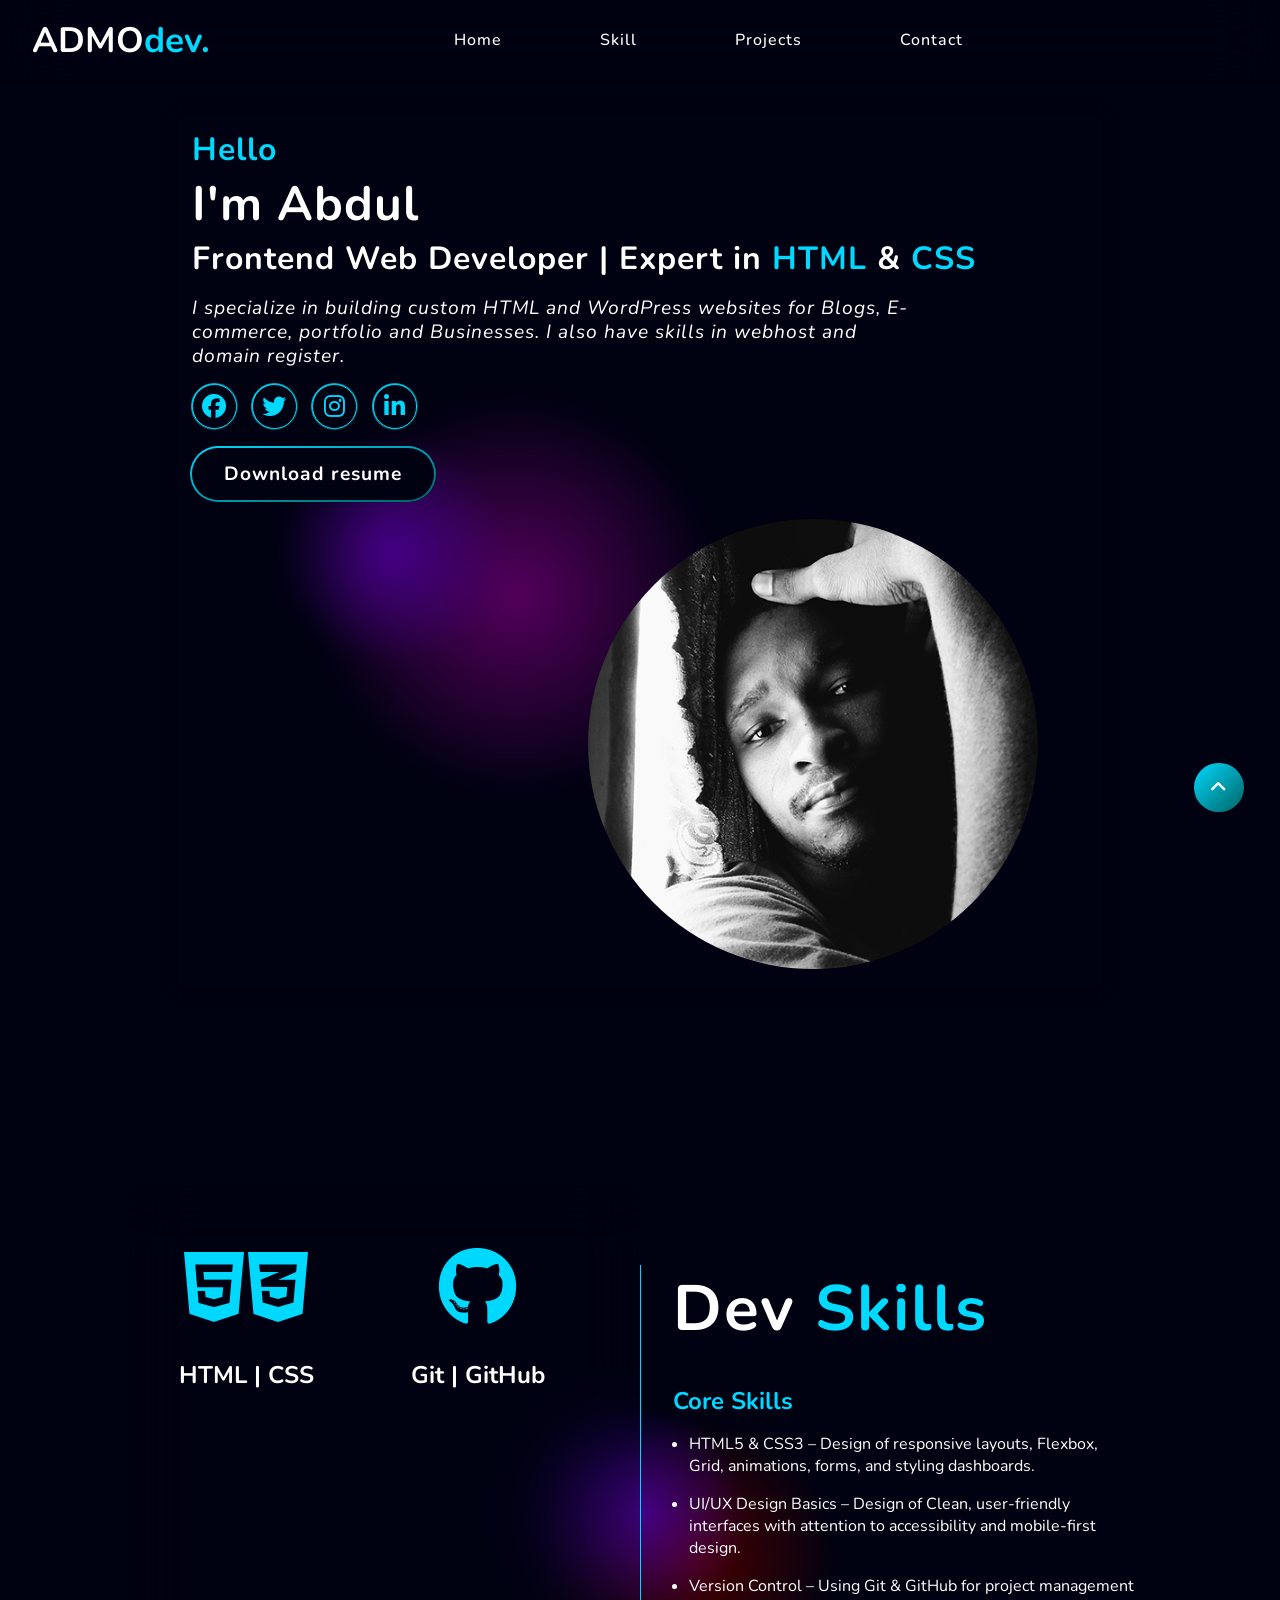
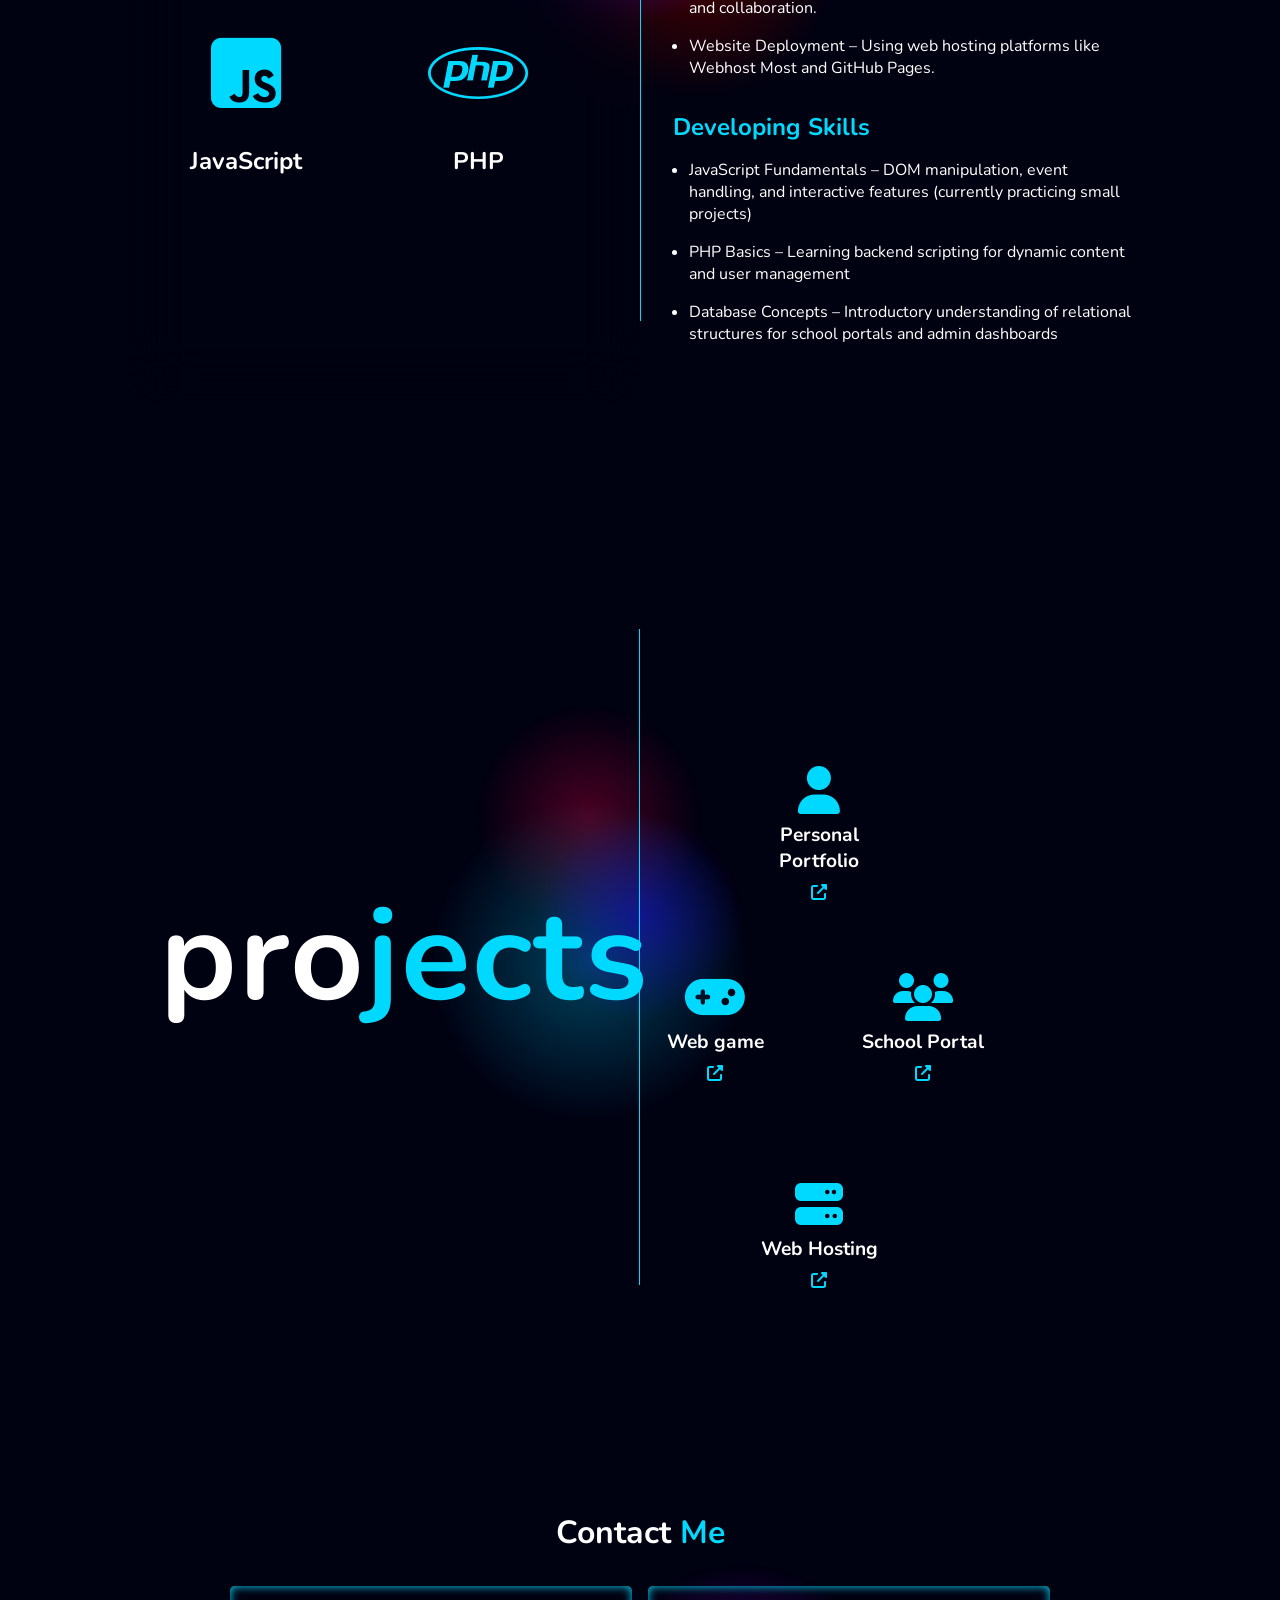
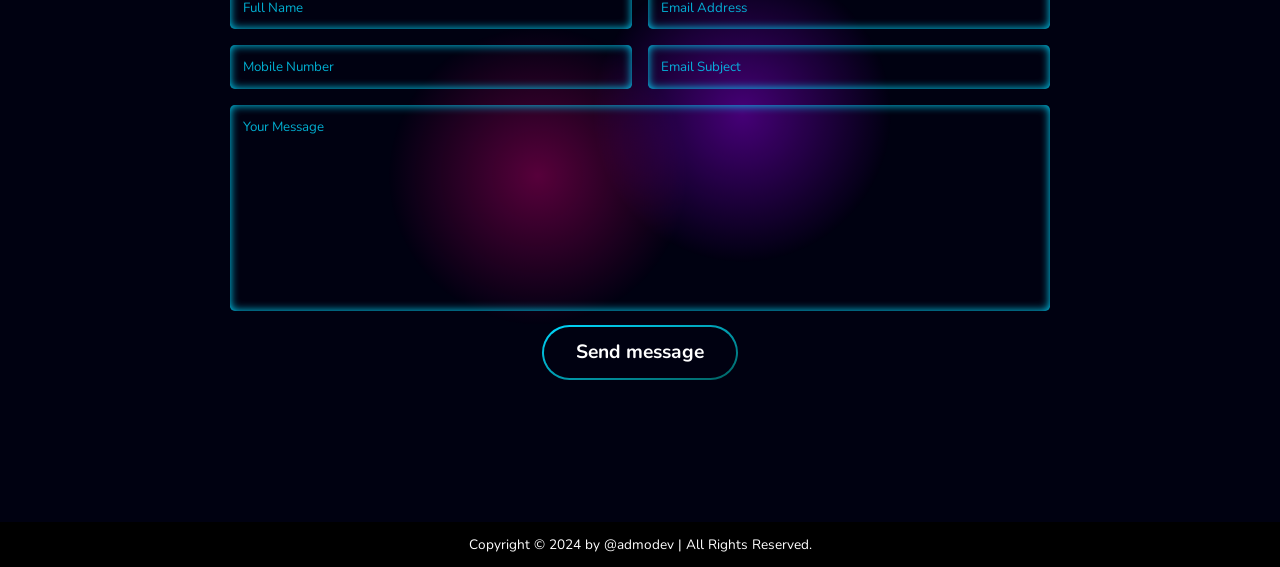
<file: index.html>
<!DOCTYPE html>
<html lang="en">
<head>
  <link rel="stylesheet" href="https://cdnjs.cloudflare.com/ajax/libs/font-awesome/6.5.2/css/all.min.css" integrity="sha512-SnH5WK+bZxgPHs44uWIX+LLJAJ9/2PkPKZ5QiAj6Ta86w+fsb2TkcmfRyVX3pBnMFcV7oQPJkl9QevSCWr3W6A==" crossorigin="anonymous" referrerpolicy="no-referrer" />
  <link rel="stylesheet" href="styles/styles.css">

  <meta charset="UTF-8">
  <meta name="viewport" content="width=device-width, initial-scale=1.0">
  <title>Personal portfolio</title>
</head>
<body>
  <!--HEADER DESIGN-->
  
  <header class="nav">
    <input type="checkbox" id="check">
    <h1 class="logo">ADMO<span>dev.</span></h1>
    <label for="check">
      <i class="fa-solid fa-bars menu-btn"></i>
      <i class="fa-solid fa-xmark x-btn"></i>
    </label>
    
    <nav class="pages" id="pages">
      <a href="#home">Home</a>
      <a href="#portfolio">Skill</a>
      <a href="#projects">Projects</a>
      <a href="#contact">Contact</a>
    </nav>
  </header>

  <!--HOME SECTION-->
  <section class="home" id="home">
    <div class="blur">
      <div class="intro">
        <div class="details">
          <h2><span>Hello</span></h3>
          <h1>I'm Abdul</h1>
          <h2>Frontend Web Developer | Expert in <span>HTML</span> & <span>CSS</span></h3>
          <p>I specialize in building custom HTML and WordPress websites for Blogs, E-commerce, portfolio and Businesses. I also have skills in webhost and domain register. </p>

          <div class="social-media">
            <a href=""><i class="fa-brands fa-facebook"></i></a>
            <a href=""><i class="fa-brands fa-twitter"></i></a>
            <a href=""><i class="fa-brands fa-instagram"></i></a>
            <a href="www.linkedin.com/in/abdul-wahid-mohammed-44a936222"><i class="fa-brands fa-linkedin-in"></i></a>
          </div>
          <a href="https://drive.google.com/file/d/1TiqeTRUZblvZ1CwMwdbxkfKnp1Rf6TTI/view?usp=drive_link" class="btn">Download resume</a>
        </div>
      </div>
      
      <div class="img">
        <img src="styles/pp.webp" alt="">
      </div>
    </div>
   
  </section>

  <!--SKILL SECTION-->
  <section class="portfolio" id="portfolio">
    
    <div class="portfolio-container">
      <div class="portfolio-box">
        <i class="fa-brands fa-html5"></i>
        <i class="fa-brands fa-css3-alt"></i>
        <h2>HTML | CSS</h2>
        <div class="portfolio-content">
          <h3>Responsive Design</h3>
          <p>Building responsive websites using custom HTML and CSS</p>
        </div>
      </div>

      <div class="portfolio-box">
        <i class="fa-brands fa-github"></i>
        <h2>Git | GitHub</h2>
        <div class="portfolio-content">
          <h3>Push, Pull & Version control</h3>
          <p>Real time experience in push, pull and version control functions on github</p>
        </div>
      </div>

      <div class="portfolio-box">
        <i class="fa-brands fa-square-js"></i>
          <h2>JavaScript</h2>
        <div class="portfolio-content">
          <h3>JavaScript</h3>
          <p>Expanding into fullstack by learning backend languages like JavaScript</p>
        </div>
      </div>

      <div class="portfolio-box">
        <i class="fa-brands fa-php"></i>
          <h2>PHP</h2>
        <div class="portfolio-content">
          <h3>PHP</h3>
          <p>Expanding into fullstack by learning backend languages like PHP</p>
        </div>
      </div>
    </div>

    <div class="details">
      <h1>Dev<span> Skills</span></h1>
      <div class="skill-list">
        <h2><span>Core Skills</span> </h2>
        <ul>
          <li>HTML5 & CSS3 – Design of responsive layouts, Flexbox, Grid, animations, forms, and styling dashboards.</li>
          <li>UI/UX Design Basics – Design of Clean, user-friendly interfaces with attention to accessibility and mobile-first design.</li>
          <li>Version Control – Using Git & GitHub for project management and collaboration.</li>
          <li>Website Deployment – Using web hosting platforms like Webhost Most and GitHub Pages.</li>
        </ul>

        <h2><span>Developing Skills</span> </h2>
        <ul>
          <li>JavaScript Fundamentals – DOM manipulation, event handling, and interactive features (currently practicing small projects)</li>
          <li>PHP Basics – Learning backend scripting for dynamic content and user management</li>
          <li>Database Concepts – Introductory understanding of relational structures for school portals and admin dashboards</li>
        </ul>
        
      </div>
    </div>
  </section>

<!--This is the projects section-->
  <section class="projects" id="projects">
    
    <div class="projects-container">

      <div class="con1 same">
        <div class="projects-box box1">
          <div class="item">
            <i class="fa-solid fa-user"></i>
            <h2>Personal Portfolio</h2>
            <a href="#"><i class="fa-solid fa-up-right-from-square"></i></a>
          </div>
        </div>

        <div class="projects-box box2">
          <div class="item">
            <i class="fa-solid fa-users"></i>
            <h2>School Portal</h2>
            <a href="https://www.pinnaclestaracademy.fyi"><i class="fa-solid fa-up-right-from-square"></i></a>
          </div>
        </div>

        <div class="projects-box box3">
          <div class="item">
            <i class="fa-solid fa-server"></i>
            <h2>Web Hosting</h2>
            <a href="#"><i class="fa-solid fa-up-right-from-square"></i></a>
          </div>
        </div>

        <div class="projects-box box4">
          <div class="item">
            <i class="fa-solid fa-gamepad"></i>
            <h2>Web game</h2>
            <a href="#"><i class="fa-solid fa-up-right-from-square"></i></a>
          </div>
        </div>
      </div>
    </div>

    <div class="details">
      <h1>pro<span>jects</span></h1>
    </div>
  </section>


  <section class="contact" id="contact">
      <h1>Contact <span>Me</span></h1>
      <form action="https://formsubmit.co/mmohamme319@gmail.com" method="POST">
        <!--THIS IS A HONEY POT -->
        <input type="text" name="_honey" style="display: none;">

        <!--DISABLE CAPTCHA -->
        <input type="hidden" name="_captcha" value="false">

        <!--THIS IS A SUCCESS PAGE -->
        <input type="hidden" name="_next" value="https://admo-dev.github.io/Mohammed-Abdul-Wahid/success-page.html" >

        <div class="input-box">
          <input type="text" name="name" placeholder="Full Name" required>
          <input type="email" name="email" placeholder="Email Address" required>
        </div>

        <div class="input-box">
          <input type="number" name="Phone&nbsp;number" placeholder="Mobile Number">
          <input type="text" name="E-mail&nbsp;subject" placeholder="Email Subject" required>
        </div>

        <textarea name="Message" id="" cols="30" rows="10" placeholder="Your Message" required></textarea>
        <button class="btn" type="submit">Send message</button>
      </form>
    </section>

    <footer class="footer">
      <div class="footer-text">
        <p>Copyright &copy; 2024 by @admodev | All Rights Reserved.</p>
      </div>
      <div class="footer-icon">
        <a href="#home"><i class="fa-solid fa-angle-up"></i></a>
      </div>
      
    </footer>
  </section>

</body>
</html>
</file>
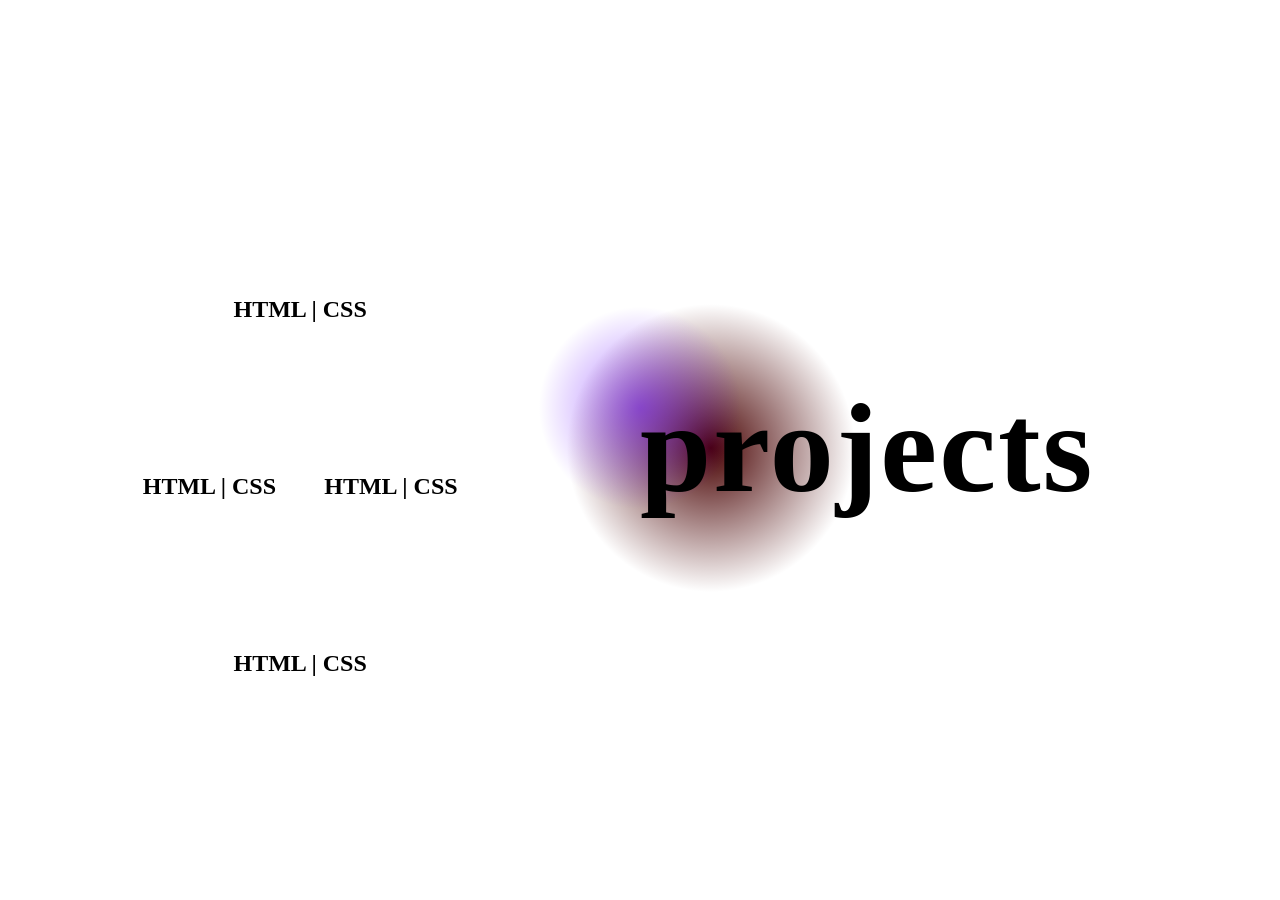
<file: project.html>
<!DOCTYPE html>
<html lang="en">
<head>
    <meta charset="UTF-8">
    <meta name="viewport" content="width=device-width, initial-scale=1.0">
    <title>Document</title>
    <style>
        @import url('https://fonts.googleapis.com/css2?family=Nunito:ital,wght@0,200..1000;1,200..1000&display=swap');



.projects {
  display: flex;
  flex-direction: row;
  margin: auto;
  width: 80%;
  height: 80vh;
  justify-content: space-between;
  padding: 5rem 0 0 0;
  align-items:center;
  background: 
  radial-gradient(circle farthest-side at 50% 50%, rgba(98, 0, 255, 0.514)0%, rgba(0,0,0,0)20%),
  radial-gradient(circle closest-side at 57% 55%, rgb(71, 0, 0)0%, rgba(0,0,0,0)40%);
  
}

.projects .details h1 {
  display:inline-block;
  transition: all 0.3s ease;
  letter-spacing: 2px;
  font-size: 8rem;
  
}

.projects h2 {
  transition: all 0.3s ease;
  font-size: 1.5rem;
  
}

.projects .details {
  width: 50%;
  border-left: 1px solid var(--accent1);
  padding: 0 0 0 2rem;
  height: 80%;
  align-content:center;
  
}

.projects-container {
  margin: 10rem 0 0 0;
  flex: 1;
  height: 100%;
  justify-items: center;
  align-content:center;
}



.projects-box {
  position:absolute;
  
  border-radius: 0.5rem;
  transition: all 0.5s ease;
  text-align:center;
  width: 150px;
  height: 150px; 
  
}

.box1 {
  top:0;
}

.box2 {
  right:0;
}

.box3 {
  bottom:0;
}

.box4 {
  left:0;
}

.projects-box:hover h2 {
  color: rgba(255, 255, 255, 0.404);
}


.projects-box:hover{
  transform: scale(1.02);
}

.projects .con1 {
  position:relative;
  display:flex;
  align-items:center;
  justify-content:center;
  width:70%;
  height:70%;
 
}

.projects .item{
  width: 100%;
  height:100%;
}



.projects-box i {
  color: var(--accent1);
  font-size: 4rem;
}

.projects-content p {
  font-size: 1rem;
  text-shadow: 1px 1px 4px rgba(0, 0, 0, 1);
}

@media only screen and (min-width: 320px) and (max-width: 1000px) {

  .projects {
    height: 80vh;
    width:100vw;
    flex-direction:column-reverse;
    margin:0;
  }

  .projects .details h1 {
    font-size: 3rem;
  }

  .projects .details {
    width: 80%;
    margin:auto 0;
    border-left: none;
    border-bottom: 2px solid var(--accent1);
    padding: 0 0 0 0rem;
    height: 11%;
    text-align:center;
  
  }

  .projects .con1 {
    width: 100vw;
  }

  .projects-box {
    width: 120px;
    height: 120px; 
  
  }

  .projects-container {
     margin: 0 0 0 0;
  }
}

    </style>
</head>
<body>
    <section class="projects" id="projects">
    
    <div class="projects-container">

      <div class="con1 same">
        <div class="projects-box box1">
          <div class="item">
            <i class="fa-solid fa-code"></i>
            <h2>HTML | CSS</h2>
          </div>
        </div>

        <div class="projects-box box2">
          <div class="item">
            <i class="fa-solid fa-code"></i>
            <h2>HTML | CSS</h2>
          </div>
        </div>

        <div class="projects-box box3">
          <div class="item">
            <i class="fa-solid fa-code"></i>
            <h2>HTML | CSS</h2>
          </div>
        </div>

        <div class="projects-box box4">
          <div class="item">
            <i class="fa-solid fa-code"></i>
            <h2>HTML | CSS</h2>
          </div>
        </div>
      </div>
    </div>

    <div class="details">
      <h1>pro<span>jects</span></h1>
    </div>
  </section>
</body>
</html>
</file>
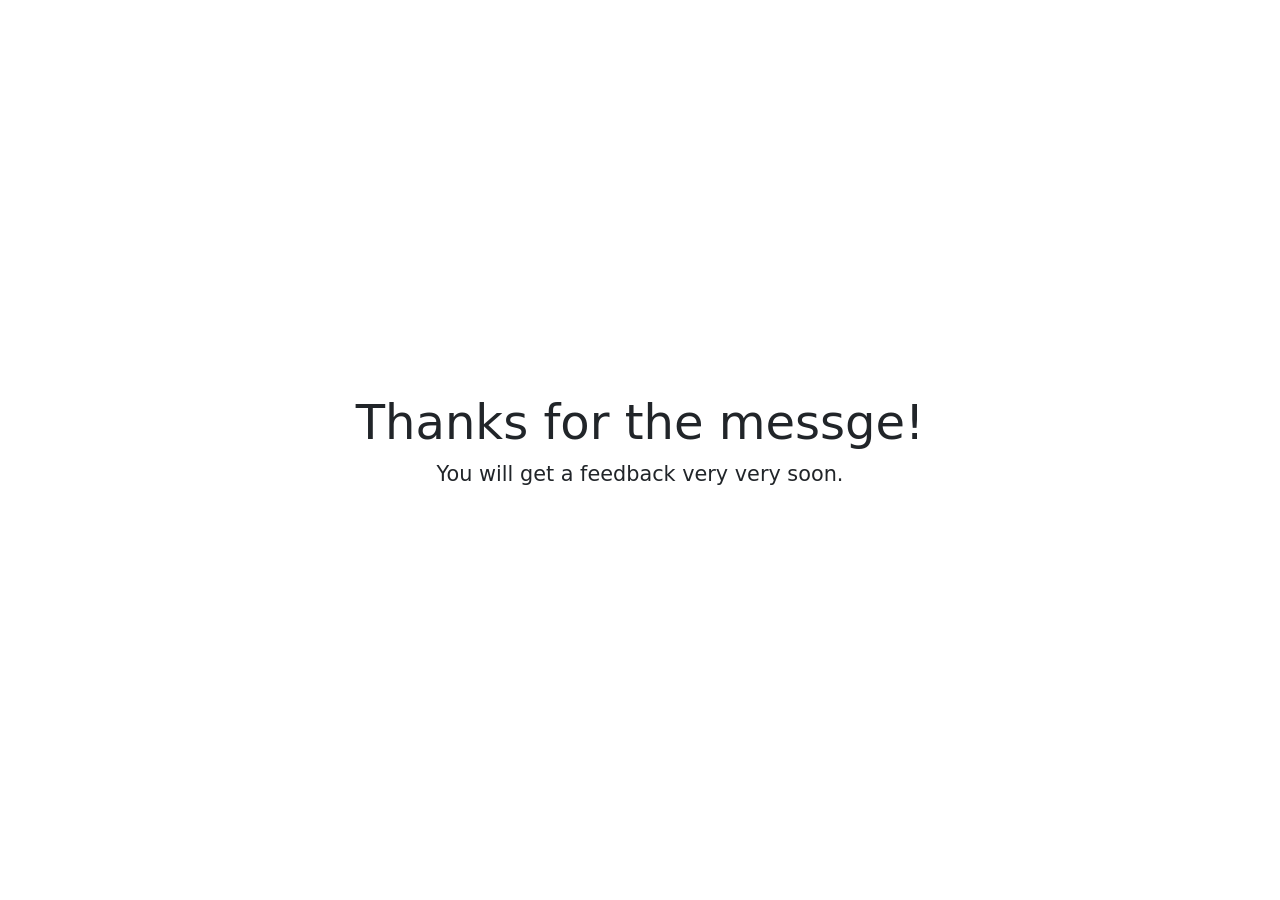
<file: success-page.html>
<!DOCTYPE html>
<html lang="en">
<head>
  <meta charset="UTF-8">
  <meta name="viewport" content="width=device-width, initial-scale=1.0, shrink-to-fit=0">
  <title>Success page</title>
  <link href="https://cdn.jsdelivr.net/npm/bootstrap@5.3.3/dist/css/bootstrap.min.css" rel="stylesheet" integrity="sha384-QWTKZyjpPEjISv5WaRU9OFeRpok6YctnYmDr5pNlyT2bRjXh0JMhjY6hW+ALEwIH" crossorigin="anonymous">
  <style>
    body {
      display: flex;
      flex-direction: column;
      align-items: center;
      justify-content: center;
      height: 100vh;
    }

    h1 {
      font-size: 3rem;
      text-align: center;
    }

    p {
      font-size: 1.3rem;
    }
  </style>
</head>
<body>
  <h1>Thanks for the messge!</h1>
  <p>You will get a feedback very very soon.</p>
</body>
</html>
</file>
<file: styles/styles.css>
@import url('https://fonts.googleapis.com/css2?family=Nunito:ital,wght@0,200..1000;1,200..1000&display=swap');

* {
  margin: 0;
  padding: 0;
  font-family: "Nunito", sans-serif;
  box-sizing: border-box;
  scroll-behavior:smooth;
  /*outline: 1px solid red !important;*/
}

:root {
  --accent1: rgb(0, 217, 255);
  --accent2: rgb(0, 99, 99);
  --accent3: rgba(162, 0, 255, 0.432);
  --accent4: rgba(255, 0, 140, 0.342);
  --accent5:rgb(13, 27, 24);
  --bg-clr: rgb(0, 1, 17);
}

body {
  background: var(--bg-clr);
}


.nav {
  display: flex;
  backdrop-filter: blur(30px);
  box-shadow: 1px 0 3px rgba(0,0,0,0.5);
  color: white;
  padding: 1rem 2rem;
  position:fixed;
  top: 0;
  width: 100%;

  

  z-index: 1;
}

.nav .logo {
  font-size: 2.2rem;
  flex: 0.5;
}

.nav h1 {
  font-size: 1.5rem;
  transition: 0.3s ease;
}

.nav .pages {
  display: flex;
  gap: 4rem;
  flex: 1;
  align-items:center;
}

.nav .pages a {
  font-size: 1rem;
  font-weight: 500;
  transition: all .3s ease;
  text-decoration:none;
  color:white;
  transition: all 0.3s ease-in;
  padding: 0.5rem 1rem;
  border: 1px solid transparent;
  letter-spacing: 1px;
}

.nav .pages a:hover {
  color: var(--accent1);
  border-bottom: 1px solid var(--accent1);
  border-top: 1px solid var(--accent1);
}

label i {
  font-size: 1.7rem;
  color: var(--txt-clr);
  transition: color 0.3s ;
}

label i:hover {
  color: var(--accent-clr);
}

label {
  display: none;
}

#check {
  display: none;
}

@media only screen and (min-width: 320px) and (max-width: 1000px) {
  .pages{
    position: fixed;
    flex-direction:column;
    background: rgba(0, 0, 0, 0.911);
    right: -10%;
    top: 0;
    width: 80%;
    height: 100vh;
    padding: 4rem 0 0 0;
    transform: translateX(110%);
    transition: all 0.3s;
  }

  label {
    display: block;
    z-index:100;
    margin-right: 3rem;
    margin-bottom: 0.8rem;
  }

  label .menu-btn{
    position: absolute;
    right: 5%;
    bottom: 30%;
  }

  label .x-btn {
    display: none;
    position: absolute;
    right: 5%;
    
  }

  #check:checked ~ label .menu-btn {
    display: none;
  }

  #check:checked ~ label .x-btn {
    display: block;
    color: white;
    transition: all 0.3s;
  }

  #check:checked ~ label .x-btn:hover {
    color: var(--accent-clr);
  }

  #check:checked ~ nav {
    transform: translateX(0);
  }
}



section{
  color: white;
  border-radius: 1rem;
}

.home{
  padding: 2rem;
  margin:5% auto;
  width: 80%;
  position: relative;
  
}

.home::before {
  content:'';
  position:absolute;
  background:
  radial-gradient(circle closest-side at 20% 50%, rgb(70, 0, 136)0%,  rgba(16, 34, 30, 0)70% ),
  radial-gradient(circle closest-side at 35% 55%, rgb(84, 0, 92)0%, rgba(0,0,0,0)70%);
  inset: 0 0 0 0;
  animation: breathing 7s linear infinite;
  width: 80%;
  margin:5% auto;
  z-index: 0;
  
}
/*
@keyframes breathing {
  0% , 100% {
    opacity: 0.2;
  } 

  50% {
    opacity: 1;
  }
}
*/


.blur {
  overflow:hidden;
  display: grid;
  backdrop-filter: blur(10px);
  padding: 2rem;
  border-radius: 2rem;
  gap: 2rem;
  
}



.intro {
  height: 110%;
  letter-spacing: 1px;
}

.intro p {
  max-width: 80%;
  font-style:italic;
  font-size: 120%;
  margin: 1rem 0 1rem 0;
  line-height: 1.5rem;
}

.home img {
  width: 90%;
  border-radius:15rem;
}

.home .img {
  justify-self:end;
}

h1 {
  font-size: 300%;
}

h2{
  font-size: 200%;
}

span{
  color: var(--accent1);
}

.home .btn {
  position:relative;
  text-decoration:none;
  color: white;
  font-size: 1.2rem;
  background: var(--bg-clr);
  padding: 0.8rem 2rem;
  text-wrap: nowrap;
  border-radius: 2rem;
  font-weight: bold;
  transition: all 0.3s ease;
}

.home .btn::after {
  content: '';
  background: linear-gradient(to bottom right, var(--accent1), var(--accent2));
  position: absolute;
  top: -2px;
  left: -2px;
  height: 100%;
  width: 100%;
  border-radius: 2rem;
  z-index: -1;
  padding: 2px;
}

.home .btn:hover {
  box-shadow: 1px 1px 40px var(--accent1), 1px 1px 40px var(--accent5);
  background: transparent;
}

.home .social-media a {
  position: relative;
  margin-right: 0.65rem;
  border: solid 1px var(--accent1);
  width: 2.8rem;
  height: 2.8rem;
  background: var(--bg-clr);
  border-radius: 50%;
  display: inline-flex;
  align-items: center;
  justify-content: center;
  margin-bottom: 2rem;
  transition: all .5s ease;
  text-decoration: none;
}

.home .social-media a::after {
  content: '';
  background: linear-gradient(to bottom right,  var(--accent1), var(--accent5));
  width: 100%;
  height: 100%;
  border-radius: 2rem;
  position:absolute;
  z-index: -1;
  padding: 2px;
}

.home .social-media a i {
  color: var(--accent1);
  font-size: 1.5rem;
  transition: all .5s ease;
 
}

.home .social-media a:hover {
  background: transparent;
  box-shadow: 1px 1px 40px var(--accent1), 1px 1px 40px var(--accent4);
}

.home .social-media a:hover i {
  color: white;
}

@media only screen and (min-width: 320px) and (max-width: 1000px) {
  .home{
   margin: 20% auto;
  }


  h1 {
  font-size: 150%;
}

  h2{
    font-size: 100%;
  }

  .intro p {
    font-size: 70%;
  }

  .home .btn {
    font-size: 0.5rem;
  }

  .home .social-media a {
    width: 1rem;
    height: 1rem;
  }

  .home .social-media a i {
    font-size: 0.5rem;
  }
}

.portfolio {
  display: flex;
  position:relative;
  flex-direction: row;
  margin:  5% auto;
  width: 80%;
  height: 100vh;
  justify-content: space-between;
  padding: 5rem 0 0 0;
  align-items:center;
}

.portfolio::before {
  content:'';
  position:absolute;
  background: 
  radial-gradient(circle farthest-side at 50% 40%, rgba(98, 0, 255, 0.514)0%, rgba(0,0,0,0)20%),
  radial-gradient(circle closest-side at 57% 45%, rgb(71, 0, 0)0%, rgba(0,0,0,0)40%);
  inset: 0 0 0 0;
  margin:  5% auto;
  width: 80%;
  height: 100vh;
  z-index: -1;
  animation: breathing 7s linear infinite;
}



.portfolio .details h1 {
  display:inline-block;
  transition: all 0.3s ease;
  letter-spacing: 2px;
  font-size: 4rem;
  
}

.portfolio h2 {
  margin-top: 2rem;
  transition: all 0.3s ease;
  font-size: 1.5rem;
  
}

.portfolio .details {
  width: 50%;
  border-left: 1px solid var(--accent1);
  padding: 0 0 0 2rem;
  height: 80%
  
}

.portfolio .skill-list li {
  margin: 1rem;
  
}

.portfolio-container {
  display: grid;
  grid-template-columns: repeat(2, 1fr);
  gap: 1rem;
  height: 100%;
  width: 50%;
  padding: 2rem;
  backdrop-filter: blur(30px);
  border-radius: 1rem;
  
}

.portfolio-box:hover h2 {
  color: rgba(255, 255, 255, 0.404);
}


.portfolio-box:hover{
  transform: scale(1.02);
}

.portfolio-box {
  position: relative;
  overflow: hidden;
  
  border-radius: 0.5rem;
  transition: all 0.5s ease;
  text-align:center; 
  height: 90%;
  width: 80%;
  padding: 2rem 0 0 0;
}

.portfolio-content {
  position: absolute;
  width: 100%;
  height: 100%;
  bottom: 0;
  left: 0;
  padding: 2rem;
  background: linear-gradient(rgba(0,0,0,0.1), rgb(0, 99, 99));
  display: flex;
  flex-direction: column;
  align-items: center;
  text-align: center;
  justify-content: center;
  transform: translateY(100%);
  transition: all 0.5s ease;
}

.portfolio-box:hover .portfolio-content {
  transform: translateY(0);
}

.portfolio-box i {
  color: var(--accent1);
  font-size: 5rem;
}

.portfolio-content p {
  font-size: 1rem;
  text-shadow: 1px 1px 4px rgba(0, 0, 0, 1);
}

.portfolio-content h3 {
  font-size: 1rem;
  font-weight: bold;
}

.portfolio-content i {
  color: var(--accent1);
  font-size: 1.5rem;
}

@media only screen and (min-width: 320px) and (max-width: 1000px) {

  .portfolio {
    height: 100vh;
  }

  .portfolio h1 {
    transform:translateX(1.2rem);
  }


  .portfolio-content p {
    padding: 0 1rem 0 1rem;
    font-size: 0.5rem;
  }

  .portfolio-content a i {
    font-size: 15px;
  }

  .portfolio-box {
    width: 120%;
    height: 100%;
    transform:translateX(-15px);
  
  }

  .portfolio-box:hover {
    transform:translateX(-15px);
  }

  .portfolio-box h2 {
    font-size: 1rem;
    margin: 0;
    transform:translateY(-15px);
  }

  .portfolio-box i {
  font-size: 2rem;
  transform:translateY(-30px);
}

.portfolio-box .fa-up-right-from-square {
  transform:translateY(2px);
}

  .portfolio-container{
    display: grid;
    grid-template-columns: repeat(1, 1fr);
    
  }

  .portfolio-box:hover h2 {
    color: rgba(255, 255, 255, 0.404);
  }

  .portfolio-content {
    padding: 1rem 0 0 0;
  }

  .portfolio-content h3 {
    display: none;
  }
  
  .portfolio .details .skill-list li {
    font-size: 0.5rem;
    margin:0;
  }

  .portfolio .details h1 {
    font-size: 2rem;
    
  }

  .portfolio .details h1 {
    margin:-1rem;
  }

  .portfolio .details h2 {
    font-size: 1rem;
  }
}


.projects {
  display: flex;
  flex-direction: row-reverse;
  margin: auto;
  width: 80%;
  height: 100vh;
  justify-content: space-between;
  padding: 5rem 0 0 0;
  align-items:center;
  background: 
  radial-gradient(circle farthest-side at 50% 50%, rgba(38, 0, 255, 0.411)0%, rgba(0,0,0,0)20%),
  radial-gradient(circle closest-side at 45% 55%, rgba(0, 204, 255, 0.322)0%, rgba(0,0,0,0)40%),
  radial-gradient(circle farthest-side at 45% 39%, rgba(160, 0, 53, 0.459)0%, rgba(0,0,0,0)20%);
  
}

.projects .details h1 {
  display:inline-block;
  transition: all 0.3s ease;
  letter-spacing: 2px;
  font-size: 8rem;
  
}

.projects h2 {
  transition: all 0.3s ease;
  font-size: 1.2rem;
  margin: 0.5rem 0;
  
}

.projects .details {
  width: 50%;
  border-right: 1px solid var(--accent1);
  padding: 0 0 0 2rem;
  height: 80%;
  align-content:center;
  
}

.projects-container {
  margin: 10rem 0 0 0;
  flex: 1;
  height: 100%;
  justify-items: center;
  align-content:center;
}



.projects-box {
  position:absolute;
  border-radius: 0.5rem;
  transition: all 0.3s ease;
  text-align:center;
  width: 150px;
  height: 160px;
  transition:all 3s ease;
}

.projects-box:hover .item i {
  color:white;
}


.projects-box .item i {
  font-size: 3rem;
}



.projects-box .item a i {
  font-size: 1rem;
}

.box1 {
  top:0;
}

.box2 {
  right:0;
}

.box3 {
  bottom:0;
}

.box4 {
  left:0;
}




.projects-box:hover{
  transform: scale(1.02);
}

.projects .con1 {
  position:relative;
  display:flex;
  align-items:center;
  justify-content:center;
  width:70%;
  height:70%;
 
}

.projects .item{
  position: relative;
  border-radius: 0.5rem;
  width: 100%;
  height:100%;
  transition: all 0.3s ease;
  padding: 1rem 0;
  
}


.projects .item:hover::after {
  content:'';
  position: absolute;
  opacity: 0.9;
  background:
  linear-gradient(to bottom right, var(--accent1), var(--accent2));
  inset: 0 0 0 0;
  color: white;
  z-index: -1;
  border-radius: 0.5rem;

}

.projects .item:hover {
  box-shadow:  1px 1px 300px var(--accent1), 1px 1px 40px var(--accent2)
}




.projects-box i {
  color: var(--accent1);
  font-size: 4rem;
}

.projects-content p {
  font-size: 1rem;
  text-shadow: 1px 1px 4px rgba(0, 0, 0, 1);
}

@media only screen and (min-width: 320px) and (max-width: 1000px) {

  .projects {
    height: 80vh;
    width:100vw;
    flex-direction:column-reverse;
    margin:0;
  }

  .projects .details h1 {
    font-size: 3rem;
  }

  .projects .details {
    width: 80%;
    margin:auto 0;
    border-right: none;
    border-bottom: 2px solid var(--accent1);
    padding: 0 0 0 0rem;
    height: 19%;
    text-align:center;
  
  }

  .projects .con1 {
    width: 100vw;
  }

  .projects-box {
    width: 120px;
    height: 120px; 
  
  }

  .projects-box .item i {
    font-size: 1.5rem
  }

  .projects-box .item a i {
    font-size: 0.8rem;
  }

  .projects-box h2 {
    font-size: 1rem;
    margin: 2% 0;
    line-height: 15px;
  }

  .projects-container {
     margin: 0 0 0 0;
  }
}

.contact {
  background: 
  radial-gradient(circle closest-corner at 60% 45%, var(--accent3)0%, rgba(0, 0, 0, 0)30%), 
  radial-gradient( circle closest-corner at 40% 55%, var(--accent4)0%, rgba(0, 0, 0, 0)30%);
  display: flex;
  flex-direction: column;
  align-items: center;
  margin:  5% auto;
  width: 80%;
  padding: 5rem 0;
}

.contact h1 {
  margin-bottom: 2rem;
  font-size: 2rem;
  text-align: center;
}

.contact span {
  color: var(--accent1);
}

.contact form {
 display: flex;
 flex-direction: column;
 align-items: center;
 gap: 1rem;
 width: 80%
}


.contact .input-box {
 width: 100%;
 display: flex;
 justify-content: center;
 gap: 1rem;

}

.contact .input-box input, .contact textarea {
  border-radius: 0.3rem;
  border: none;
  outline: none;
  box-shadow: inset 0 0 10px var(--accent1);
  padding: 0.8rem;
  resize: none;
  width: 100%;
  background: transparent;
  color: var(--accent1);
}

.contact .input-box input::placeholder, textarea::placeholder {
  opacity: 0.8;
  color: var(--accent1);
}

.contact .btn {
  position:relative;
  text-decoration:none;
  color: white;
  font-size: 1.2rem;
  background: var(--bg-clr);
  padding: 0.8rem 2rem;
  text-wrap: nowrap;
  border-radius: 2rem;
  font-weight: bold;
  transition: all 0.3s ease;
  border: none;
}

.contact .btn::after {
  content: '';
  background: linear-gradient(to bottom right, var(--accent1), var(--accent2));
  position: absolute;
  top: -2px;
  left: -2px;
  height: 100%;
  width: 100%;
  border-radius: 2rem;
  z-index: -1;
  padding: 2px;
}

.contact .btn:hover {
  box-shadow: 1px 1px 40px var(--accent1), 1px 1px 40px var(--accent5);
  background: transparent;
}

.footer {
  display: flex;
  align-items: center;
  justify-content:center;
  padding: 0.8rem 3rem;
  background-color: black;
}

.footer .footer-text {
  font-size: 0.85rem;
  text-align:center;
  color:white;
}

.footer .footer-icon i{
 position:fixed;
 bottom:10%;
 right: 3%;
  text-decoration:none;
  color: white;
  font-size: 1.2rem;
  background: var(--bg-clr);
  padding: 0.8rem 0.9rem;
  text-wrap: nowrap;
  border-radius: 2rem;
  font-weight: bold;
  transition: all 0.3s ease;
  border: none;
 
}

.footer .footer-icon i::after {
  content: '';
  background: linear-gradient(to bottom right, var(--accent1), var(--accent2));
  position: absolute;
  top: -2px;
  left: -2px;
  height: 100%;
  width: 100%;
  border-radius: 2rem;
  z-index: -1;
  padding: 2px;
}

.footer .footer-icon i:hover {
  box-shadow: 1px 1px 40px var(--accent1), 1px 1px 40px var(--accent5);
  background: transparent;
}
</file>
